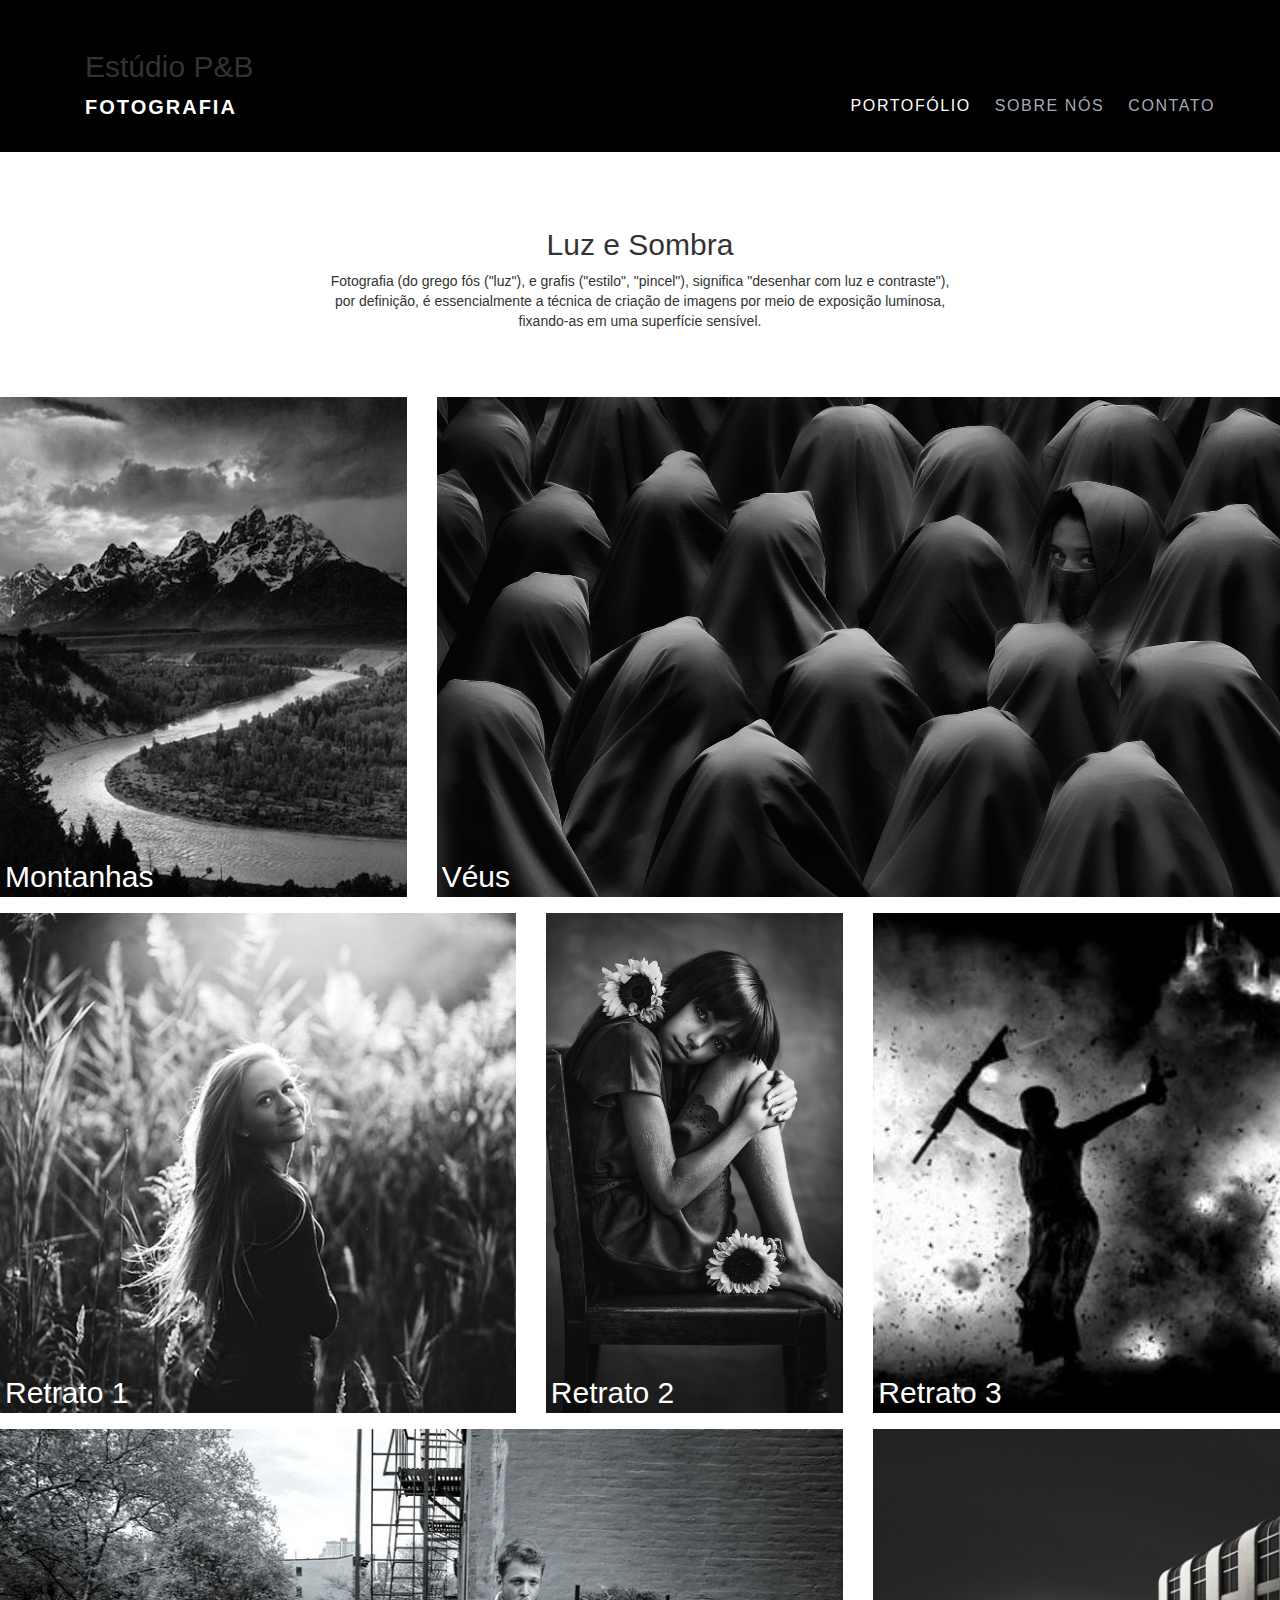
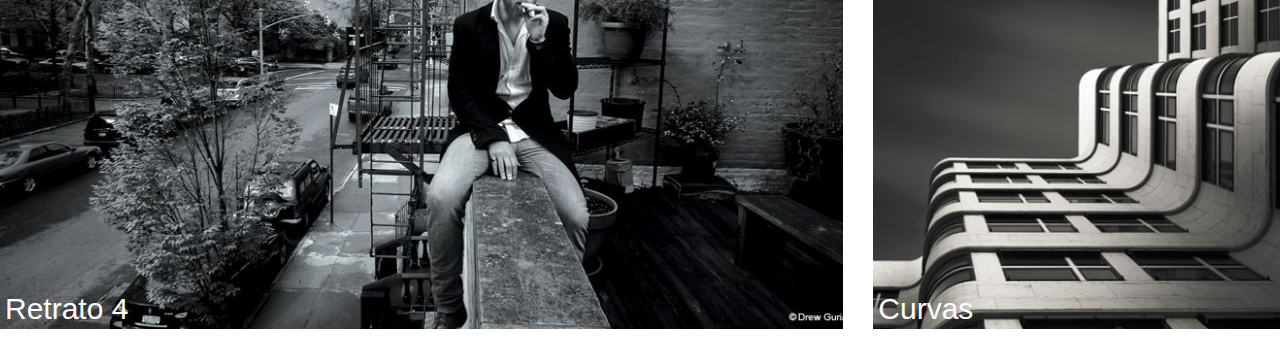
<file: index.html>
<!DOCTYPE html>
<html lang="pt-br">
  
  <head>
    <meta charset="utf-8">
    <meta name="viewport" content="width=device-width, initial-scale=1">
    <title>Estúdio P&B Fotografia &mdash; Luz e Sombra</title>
    <link rel="stylesheet" href="css/styles-merged.css">
    <link rel="stylesheet" href="css/style.css">
  </head>

  <body>
  <!-- Cabeçalho -->
  <header role="banner" class="header">
    <div class="container">
      <div class="container">
        <h2>Estúdio P&B</h2>
        <div class="logo">Fotografia</h2>   
      </div>   

      <nav role="navigation" class="nav">
        <ul class="main-nav">
          <li class="active"><a href="index.html">Portofólio</a></li>
          <li><a href="sobre.html">Sobre nós</a></li>
          <li><a href="contato.html">Contato</a></li>
        </ul>
      </nav>
    </div>
  </header> 
  
  <div class="text-center">

    <!-- Texto apresentação -->
    <div class="row section">
      <div class="col-md-6 col-md-offset-3">
        <h2>Luz e Sombra</h2>
        <p>Fotografia (do grego fós ("luz"), e grafis ("estilo", "pincel"), significa "desenhar com luz e contraste"), por definição, é essencialmente a técnica de criação de imagens por meio de exposição luminosa, fixando-as em uma superfície sensível.</p>    
      </div>
    </div>

    <!-- Fotos -->
    <div class="row">
      <div class="col-md-4">
        <a href="" class="img-bg" style="background-image: url(img/img_1.jpg);">
          <div class="photo-details">
            <h2>Montanhas</h2>
          </div>
        </a>
      </div>
      <div class="col-md-8">
        <a href="" class="img-bg" style="background-image: url(img/img_2.jpg);">
          <div class="photo-details">
            <h2>Véus</h2>
          </div>
        </a>
      </div>
    </div>

    <div class="row">
      <div class="col-md-5">
        <a href="" class="img-bg" style="background-image: url(img/img_3.jpg);">
          <div class="photo-details">
            <h2>Retrato 1</h2>
          </div>
        </a>
      </div>
      <div class="col-md-3">
        <a href="" class="img-bg" style="background-image: url(img/img_5.jpg);">
          <div class="photo-details">
            <h2>Retrato 2</h2>
          </div>
        </a>
      </div>
      <div class="col-md-4">
        <a href="" class="img-bg" style="background-image: url(img/img_4.jpg);">
          <div class="photo-details">
            <h2>Retrato 3</h2>
          </div>
        </a>
      </div>
    </div>

    <div class="row">
      <div class="col-md-8">
        <a href="" class="img-bg" style="background-image: url(img/img_7.jpg);">
          <div class="photo-details">
            <h2>Retrato 4</h2>
          </div>
        </a>
      </div>
      <div class="col-md-4">
        <a href="" class="img-bg" style="background-image: url(img/img_6.jpg);">
          <div class="photo-details">
            <h2>Curvas</h2>
          </div>
        </a>
      </div>
    </div>

  </div>
  </body>
</html>
</file>
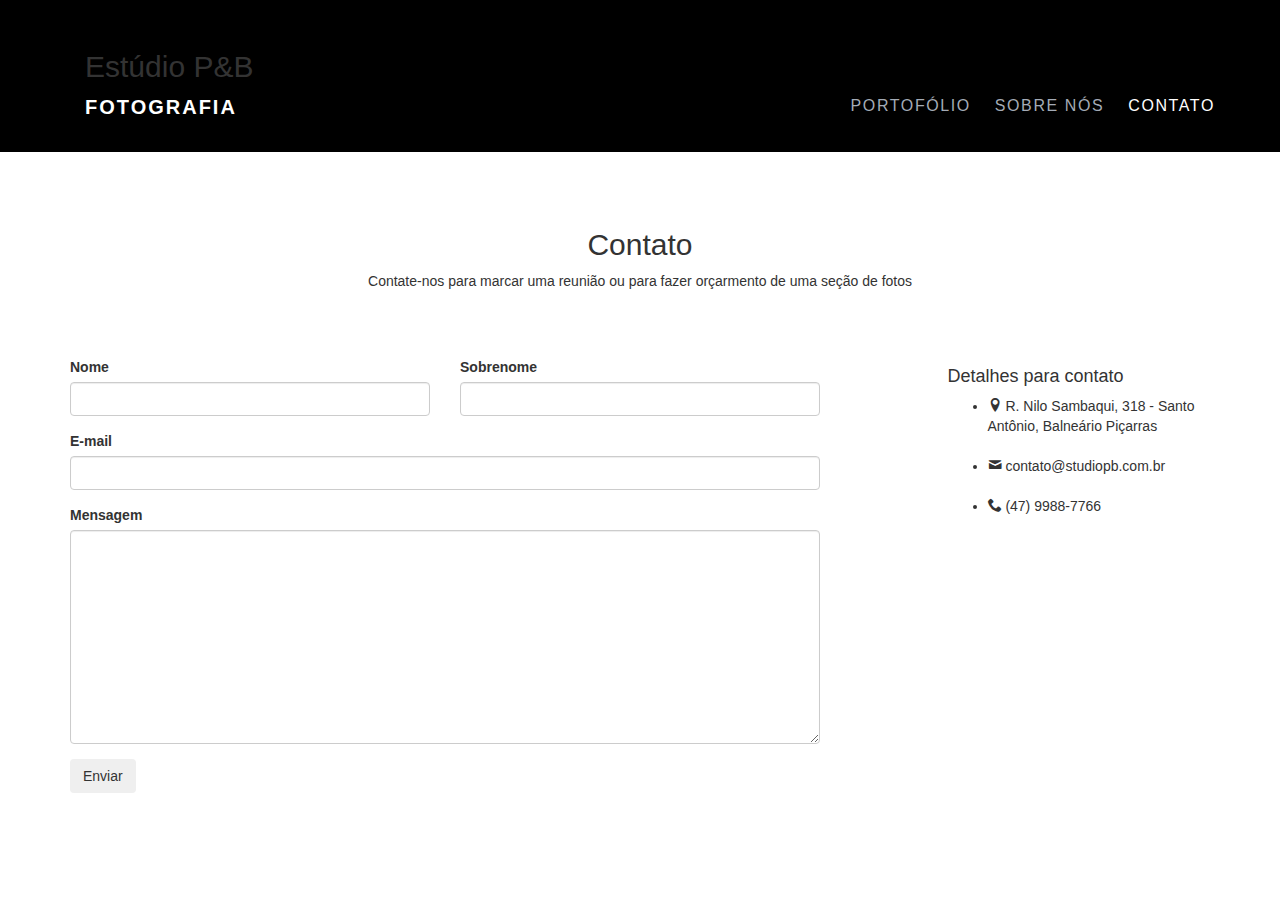
<file: contato.html>
<!DOCTYPE html>
<html lang="pt-br">
  
  <head>
    <meta charset="utf-8">
    <meta name="viewport" content="width=device-width, initial-scale=1">
    <title>Estúdio P&B Fotografia &mdash; Luz e Sombra</title>
    <link rel="stylesheet" href="css/styles-merged.css">
    <link rel="stylesheet" href="css/style.css">
  </head>

  <body>

  <!-- Cabeçalho -->
  <header role="banner" class="header">
    <div class="container">
      <div class="container">
        <h2>Estúdio P&B</h2>
        <div class="logo">Fotografia</h2>   
      </div>   

      <nav role="navigation" class="nav">
        <ul class="main-nav">
          <li><a href="index.html">Portofólio</a></li>
          <li><a href="sobre.html">Sobre nós</a></li>
          <li class="active"><a href="contato.html">Contato</a></li>
        </ul>
      </nav>
    </div>
  </header> 
  
  <section >
    <div class="container">

      <!-- Texto apresentação -->
      <div class="row section">
        <div class="col-md-6 col-md-offset-3 mb80 text-center">
          <h2>Contato</h2>
          <p>Contate-nos para marcar uma reunião ou para fazer orçarmento de uma seção de fotos</p>    
        </div>
      </div>

      <div class="row">
        <div class="col-md-8">

          <!-- Form contato-->
          <form action="#" method="post" class="mb60">
            <div class="row">

              <!-- Nome -->
              <div class="col-md-6">
                <div class="form-group">
                  <label for="fname">Nome</label>
                  <input type="text" class="form-control" id="fname" name="fname">
                </div>
              </div>

              <!-- Sobrenome -->
              <div class="col-md-6">
                <div class="form-group">
                  <label for="lname">Sobrenome</label>
                  <input type="text" class="form-control" id="lname" name="lname">
                </div>
              </div>
            </div>

            <!-- E-mail -->
            <div class="form-group">
              <label for="email">E-mail</label>
              <input type="email" class="form-control" id="email" name="email">
            </div>

            <!-- Mensagem -->
            <div class="form-group">
              <label for="message">Mensagem</label>
              <textarea cols="30" rows="10" class="form-control" id="message" name="message"></textarea>
            </div>

            <!-- Submit -->
            <div class="form-group">
              <input type="submit" class="btn btn-dark" id="submit" name="submit" value="Enviar">
            </div>           
          </form>

        </div>

        <!-- Detalhes do contato -->
        <div class="col-md-3 col-md-push-1">
          <h4>Detalhes para contato</h4>
          <ul>
            <li><i class="icon-location2"></i> <span> R. Nilo Sambaqui, 318 - Santo Antônio, Balneário Piçarras</span></li>
            <br/>
            <li><i class="icon-mail"></i><span> contato@studiopb.com.br</span></li>
            <br/>
            <li><i class="icon-phone2"></i><span> (47) 9988-7766</span></li>
          </ul>
        </div>

      </div>
    </div>
  </section>  

  </body>
</html>
</file>
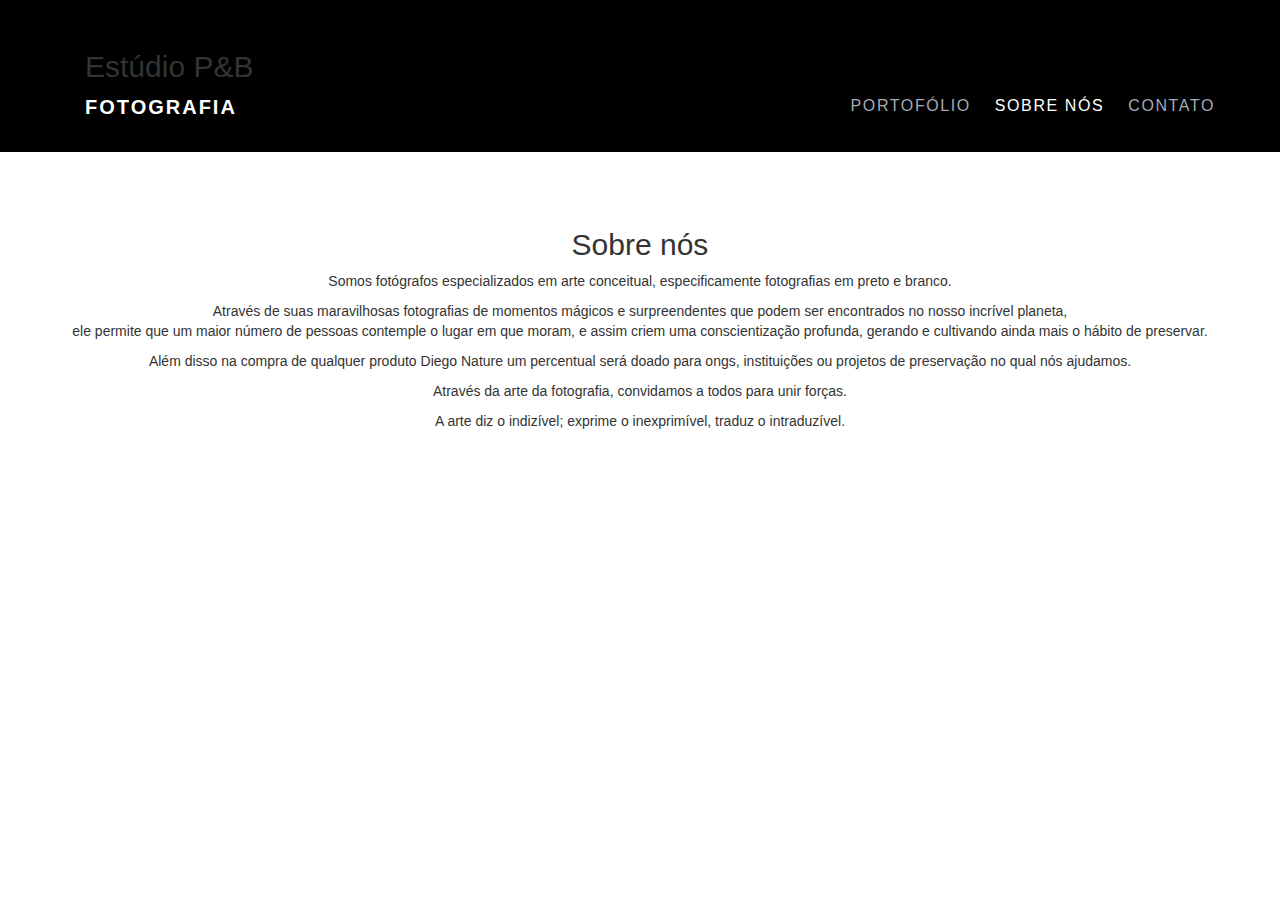
<file: sobre.html>
<!DOCTYPE html>
<html lang="pt-br">
  
  <head>
    <meta charset="utf-8">
    <meta name="viewport" content="width=device-width, initial-scale=1">
    <title>Estúdio P&B Fotografia &mdash; Luz e Sombra</title>
    <link rel="stylesheet" href="css/styles-merged.css">
    <link rel="stylesheet" href="css/style.css">
  </head>

  <body>

    <!-- Cabeçalho -->
    <header role="banner" class="header">
      <div class="container">
        <div class="container">
          <h2>Estúdio P&B</h2>
          <div class="logo">Fotografia</h2>   
        </div>   

        <nav role="navigation" class="nav">
          <ul class="main-nav">
            <li><a href="index.html">Portofólio</a></li>
            <li class="active"><a href="sobre.html">Sobre nós</a></li>
            <li><a href="contato.html">Contato</a></li>
          </ul>
        </nav>
      </div>
    </header> 
    
    <section>
    <!-- Texto apresentação -->
    <div class="text-center section">
      <h2>Sobre nós</h2>
      <p>Somos fotógrafos especializados em arte conceitual, especificamente fotografias em preto e branco.</p> 
      <p>Através de suas maravilhosas fotografias de momentos mágicos e surpreendentes que podem ser encontrados no nosso incrível planeta, <br/> ele permite que um maior número de pessoas contemple o lugar em que moram, e assim criem uma conscientização profunda, gerando e cultivando ainda mais o hábito de preservar.</p>
      <p>Além disso na compra de qualquer produto Diego Nature um percentual será doado para ongs, instituições ou projetos de preservação no qual nós ajudamos.</p>
      <p>Através da arte da fotografia, convidamos a todos para unir forças.</p>
      <p>A arte diz o indizível; exprime o inexprimível, traduz o intraduzível.</p>
    </div>
    </section>

  </body>
</html>
</file>
<file: css/style.css>
.header {
  padding-top: 30px;
  padding-bottom: 30px;
  width: 100%;
  z-index: 12;
  position: relative;
  background: #000000;
  top: 0;
}

.main-nav {
  margin: 0;
  padding: 0;
}

.nav {
  margin-left: 60px;
  float: right;
  margin: 2px 0 0 0;
}

.main-nav {
  margin: 0;
  padding: 0;
}

.main-nav li {
  margin: 0;
  padding: 0 10px;
  list-style: none;
  display: inline;
  font-size: 16px;
}

.main-nav li a {
  font-weight: 400;
  padding: 10px 0;
  color: #a4abb6;
  text-transform: uppercase;
  letter-spacing: .1em;
}

.main-nav li a:hover {
  color: #8791a0;
}

.main-nav li.active a {
  color: #ffffff;
}

.main-nav li.active a:hover {
  color: #ffffff;
}

.logo {
  float: left;
  color: #ffffff;
  padding-left: 0px;
  font-size: 20px;
  display: block;
  text-transform: uppercase;
  font-weight: 900;
  font-family: "Abel", sans-serif;
  letter-spacing: .1em;
}

.section {
  padding: 4em 0;
  position: relative;
  z-index: 2;
}

.img-bg {
  background-size: cover;
  background-position: center center;
  background-repeat: no-repeat;
  height: 500px;
  margin-bottom: 16px;
  display: block;
}

.img-bg .photo-details {
  text-align: left;
  bottom: 20px;
  left: 20px;
  position: absolute;
}

.img-bg .photo-details h2, .img-bg .photo-details p {
  color: #ffffff;
  position: relative;
}

.img-bg .photo-details h2 {
  margin: 0;
  -webkit-transition: .3s all ease;
  transition: .3s all ease;
}

.img-bg .photo-details p {
  margin: 0;
  padding: 0;
  color: rgba(255, 255, 255, 0.5);
  -webkit-transition: .3s all ease;
  transition: .3s all ease;
}
</file>
